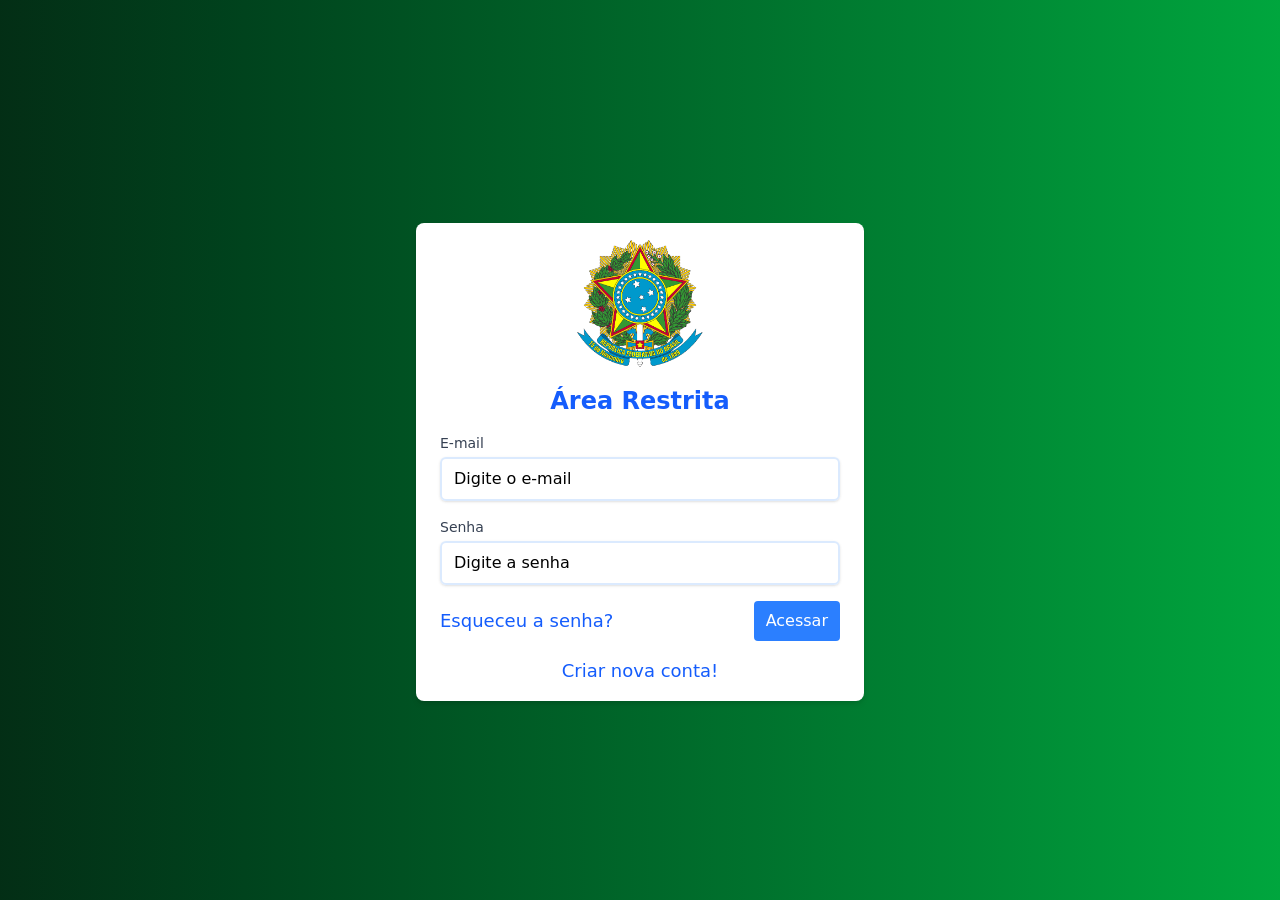
<file: src/index.html>
<!DOCTYPE html>
<html lang="pt-br">
  <head>
    <base href="/src/" />
    <meta charset="UTF-8" />
    <meta name="viewport" content="width=device-width, initial-scale=1.0" />
    <link href="output.css" rel="stylesheet" />

    <title>Tailwind</title>
  </head>
  <body class="bg-login">
    <div class="card-login">
      <div class="logo-wrapper-login">
        <a href="/">
          <img
            class="w-32 mx-auto"
            src="../public/Brasao armas nac.gif"
            alt="Imagem LOGO"
          />
        </a>
      </div>

      <h1 class="title-login">Área Restrita</h1>

      <form action="#" method="POST" class="form-group-login">
        <!-- Campo e-mail -->
        <div class="form-group-login">
          <label for="email" class="form-label-login">E-mail</label>
          <input
            type="email"
            name="email"
            id="email"
            placeholder="Digite o e-mail"
            class="form-input-login"
          />
        </div>

        <!-- Campo senha -->
        <div class="form-group-login">
          <label for="password" class="form-label-login">Senha</label>
          <input
            type="password"
            name="password"
            id="password"
            placeholder="Digite a senha"
            class="form-input-login"
          />
        </div>

        <!-- Link para recuperação de senha e botão de login -->
        <div class="btn-group-login">
          <a href="auth/recover-password.html" class="link-login"
            >Esqueceu a senha?</a
          >
          <!-- <button type="submit" class="btn-primary">Acessar</button> -->
          <a href="adm/dashboard.html" class="btn-primary-md">Acessar</a>
        </div>

        <div class="mt-4 text-center">
          <a href="auth/new-user.html" class="link-login">Criar nova conta!</a>
        </div>
      </form>
    </div>
  </body>
</html>
</file>
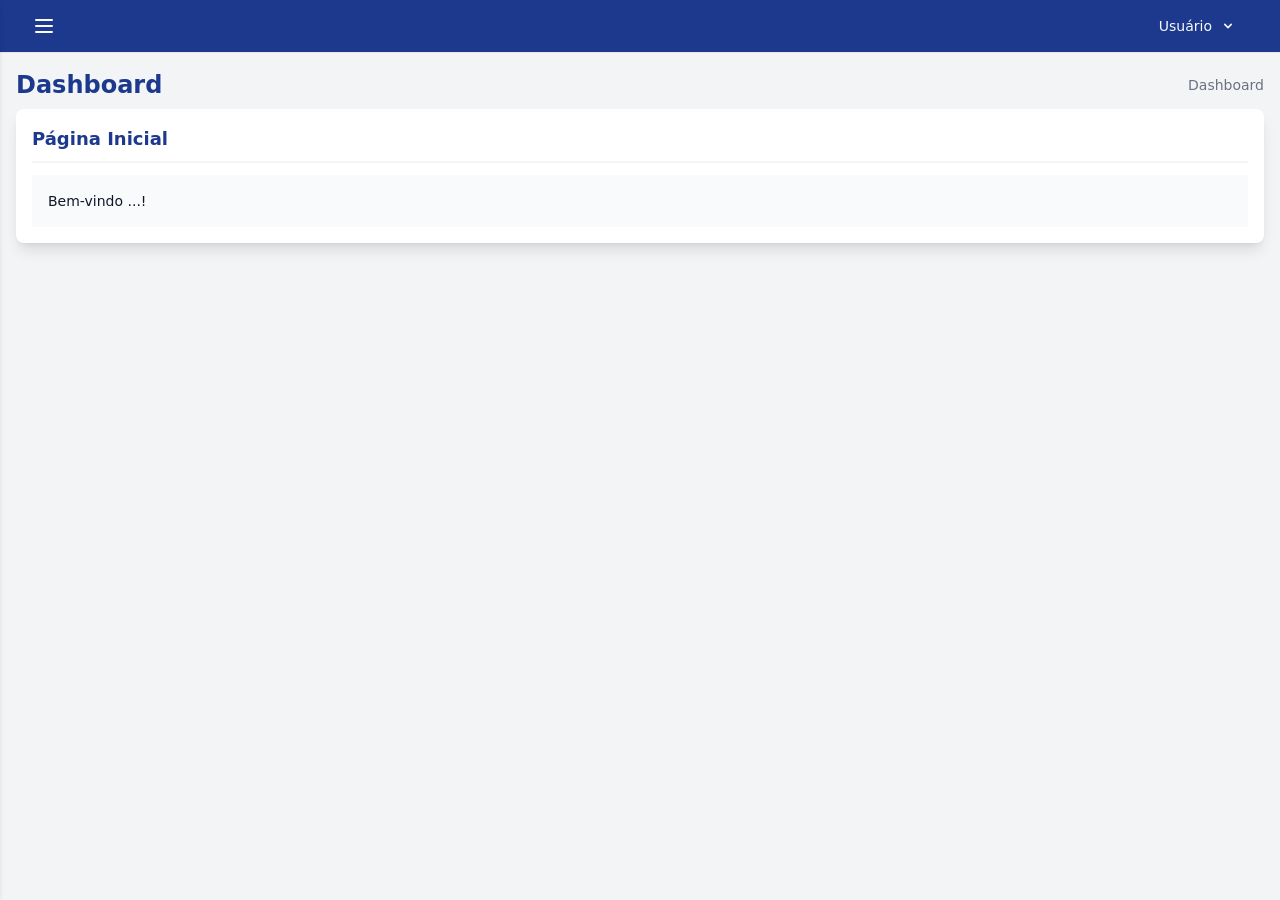
<file: src/adm/dashboard.html>
<!DOCTYPE html>
<html lang="pt-br">
  <head>
    <base href="/src/">
    <meta charset="UTF-8" />
    <meta name="viewport" content="width=device-width, initial-scale=1.0" />
    <link href="output.css" rel="stylesheet" />

    <title>Tailwind</title>
  </head>
  <body class="bg-dashboard">
    <!-- Navbar -->
    <nav class="navbar">
      <div class="navbar-container">
        <button id="toggleSidebar" class="menu-button">
          <svg
            class="h-6 w-6"
            stroke="currentColor"
            fill="none"
            viewBox="0 0 24 24"
          >
            <path
              stroke-linecap="round"
              stroke-linejoin="round"
              stroke-width="2"
              d="M4 6h16M4 12h16M4 18h16"
            />
          </svg>
        </button>
        <div class="user-container">
          <div class="relative">
            <!-- Dropdown -->
            <button id="userDropdownButton" class="dropdown-button">
              Usuário
              <svg
                class="dropdown-icon"
                xmlns="http://www.w3.org/2000/svg"
                viewBox="0 0 20 20"
                fill="currentColor"
              >
                <path
                  fill-rule="evenodd"
                  d="M5.293 7.293a1 1 0 011.414 0L10 10.586l3.293-3.293a1 1 0 011.414 1.414l-4 4a1 1 0 01-1.414 0l-4-4a1 1 0 010-1.414z"
                  clip-rule="evenodd"
                />
              </svg>
            </button>
            <!-- Conteúdo do Dropdown -->
            <div id="dropdownContent" class="dropdown-content hidden">
              <a href="#" class="dropdown-item">Perfil</a>
              <a href="#" class="dropdown-item">Sair</a>
            </div>
          </div>
        </div>
      </div>
    </nav>

    <div class="flex">
      <!-- Sidebar -->
      <aside id="sidebar" class="sidebar">
        <div class="sidebar-container">
          <button id="closeSidebar" class="sidebar-close-button">
            <svg
              class="h-6 w-6"
              stroke="currentColor"
              fill="none"
              viewBox="0 0 24 24"
            >
              <path
                stroke-linecap="round"
                stroke-linejoin="round"
                stroke-width="2"
                d="M6 18L18 6M6 6l12 12"
              />
            </svg>
          </button>
          <div class="sidebar-header">
            <span class="sidebar-title">Celke</span>
          </div>
          <nav class="sidebar-nav">
            <!-- DASHBOARD Link -->
            <a href="adm/dashboard.html" class="sidebar-link">
              <svg xmlns="http://www.w3.org/2000/svg" fill="none" viewBox="0 0 24 24" stroke-width="1.5" stroke="currentColor" class="size-5">
  <path stroke-linecap="round" stroke-linejoin="round" d="M3 13.125C3 12.504 3.504 12 4.125 12h2.25c.621 0 1.125.504 1.125 1.125v6.75C7.5 20.496 6.996 21 6.375 21h-2.25A1.125 1.125 0 0 1 3 19.875v-6.75ZM9.75 8.625c0-.621.504-1.125 1.125-1.125h2.25c.621 0 1.125.504 1.125 1.125v11.25c0 .621-.504 1.125-1.125 1.125h-2.25a1.125 1.125 0 0 1-1.125-1.125V8.625ZM16.5 4.125c0-.621.504-1.125 1.125-1.125h2.25C20.496 3 21 3.504 21 4.125v15.75c0 .621-.504 1.125-1.125 1.125h-2.25a1.125 1.125 0 0 1-1.125-1.125V4.125Z" />
</svg>

              <span>Dashboard</span>
            </a>
            <!-- USUARIOS Link -->
            <a href="adm/user/list.html" class="sidebar-link">
              <svg xmlns="http://www.w3.org/2000/svg" fill="none" viewBox="0 0 24 24" stroke-width="1.5" stroke="currentColor" class="size-6">
  <path stroke-linecap="round" stroke-linejoin="round" d="M15 19.128a9.38 9.38 0 0 0 2.625.372 9.337 9.337 0 0 0 4.121-.952 4.125 4.125 0 0 0-7.533-2.493M15 19.128v-.003c0-1.113-.285-2.16-.786-3.07M15 19.128v.106A12.318 12.318 0 0 1 8.624 21c-2.331 0-4.512-.645-6.374-1.766l-.001-.109a6.375 6.375 0 0 1 11.964-3.07M12 6.375a3.375 3.375 0 1 1-6.75 0 3.375 3.375 0 0 1 6.75 0Zm8.25 2.25a2.625 2.625 0 1 1-5.25 0 2.625 2.625 0 0 1 5.25 0Z" />
</svg>

              <span>Usuários</span>
            </a>
            <!-- SAIR Link -->
            <a href="index.html" class="sidebar-link">
              <svg xmlns="http://www.w3.org/2000/svg" fill="none" viewBox="0 0 24 24" stroke-width="1.5" stroke="currentColor" class="size-5">
  <path stroke-linecap="round" stroke-linejoin="round" d="m9.75 9.75 4.5 4.5m0-4.5-4.5 4.5M21 12a9 9 0 1 1-18 0 9 9 0 0 1 18 0Z" />
</svg>

              <span>Sair</span>
            </a>
          </nav>
        </div>
      </aside>

            <!-- Conteudo Principal -->
      <main class="main-content">
        <!-- Titulo e trilha de navegacao -->
        <div class="content-wrapper">
          <div class="content-header">
            <h2 class="content-title">Dashboard</h2>
            <nav class="breadcrumb">
              <span>Dashboard</span>
            </nav>
          </div>
        </div>

        <div class="content-box">
          <div class="content-box-header">
            <h3 class="content-box-title">Página Inicial</h3>
              <div class="content-box-btn"></div>
          </div>

          <div class="content-box-body">
            Bem-vindo ...!
          </div>
        </div>
</main>

      <!-- Fim Conteudo Principal -->


    <!-- Script para abrir/fechar o dropdown -->
    <script>
      const dropdownButton = document.getElementById("userDropdownButton");
      const dropdownContent = document.getElementById("dropdownContent");

      dropdownButton.addEventListener("click", function () {
        const isOpen = dropdownContent.classList.contains("hidden");
        if (isOpen) {
          dropdownContent.classList.remove("hidden");
        } else {
          dropdownContent.classList.add("hidden");
        }
      });

      // Fechar o dropdown se clicar fora dele
      window.addEventListener("click", function (event) {
        if (
          !dropdownButton.contains(event.target) &&
          !dropdownContent.contains(event.target)
        ) {
          dropdownContent.classList.add("hidden");
        }
      });
    </script>

    <!-- Apresentar e ocultar sidebar -->
    <script>
      document
        .getElementById("toggleSidebar")
        .addEventListener("click", function () {
          document.getElementById("sidebar").classList.toggle("sidebar-open");
        });

      document
        .getElementById("closeSidebar")
        .addEventListener("click", function () {
          document.getElementById("sidebar").classList.remove("sidebar-open");
        });
    </script>
  </body>
</html>
</file>
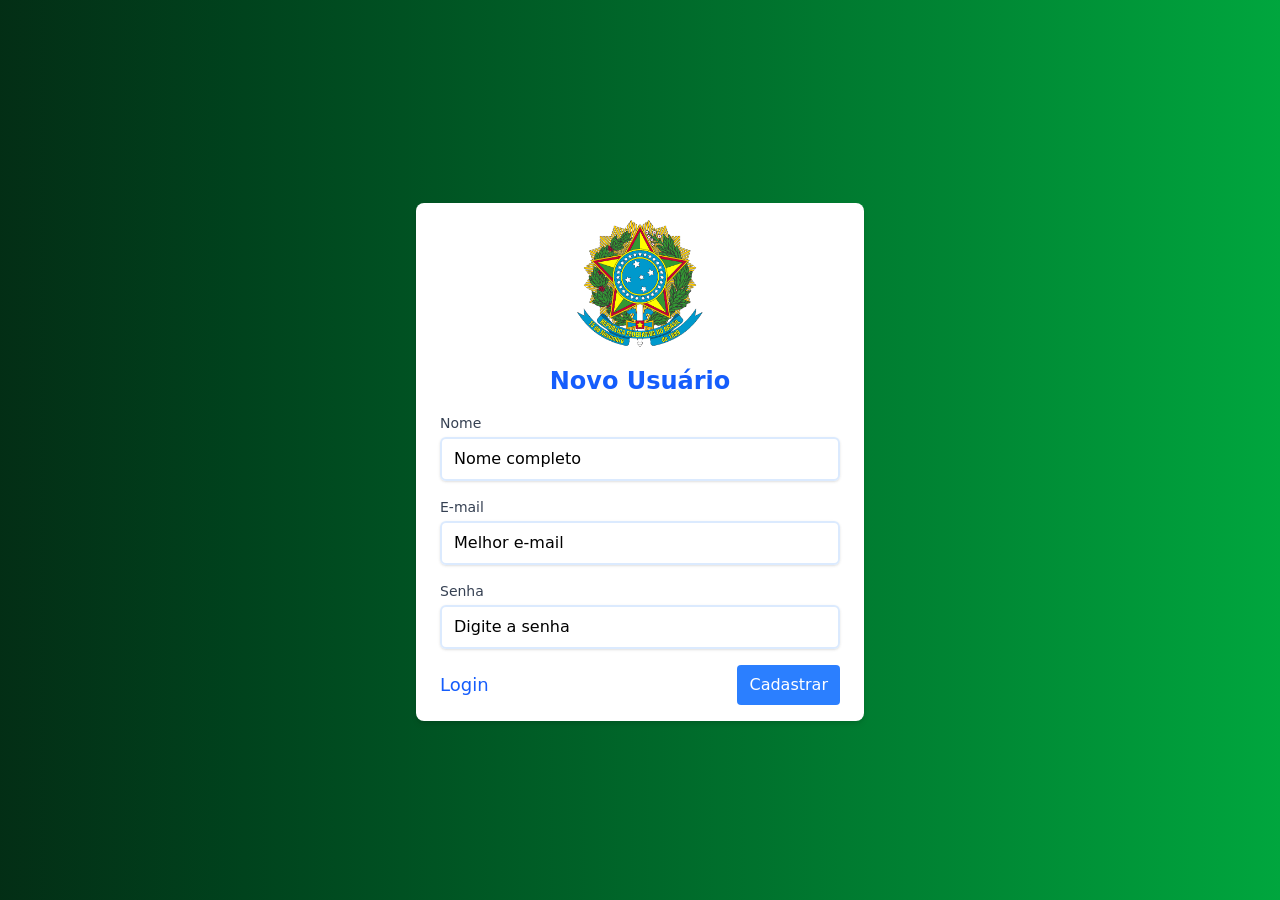
<file: src/auth/new-user.html>
<!DOCTYPE html>
<html lang="pt-br">
  <head>
    <base href="/src/" />
    <meta charset="UTF-8" />
    <meta name="viewport" content="width=device-width, initial-scale=1.0" />
    <link href="output.css" rel="stylesheet" />

    <title>Tailwind</title>
  </head>
  <body class="bg-login">
    <div class="card-login">
      <div class="logo-wrapper-login">
        <a href="/">
          <img
            class="w-32 mx-auto"
            src="../../public/Brasao armas nac.gif"
            alt="Imagem LOGO"
          />
        </a>
      </div>

      <h1 class="title-login">Novo Usuário</h1>

      <form action="#" method="POST" class="mt-4">
        <!-- Campo nome -->
        <div class="mt-4">
          <label for="name" class="form-label-login">Nome</label>
          <input
            type="text"
            name="name"
            id="name"
            placeholder="Nome completo"
            class="form-input-login"
          />
        </div>

        <!-- Campo e-mail -->
        <div class="mt-4">
          <label for="email" class="block text-sm font-medium text-gray-700"
            >E-mail</label
          >
          <input
            type="email"
            name="email"
            id="email"
            placeholder="Melhor e-mail"
            class="form-input-login"
          />
        </div>

        <!-- Campo senha -->
        <div class="mt-4">
          <label for="password" class="block text-sm font-medium text-gray-700"
            >Senha</label
          >
          <input
            type="password"
            name="password"
            id="password"
            placeholder="Digite a senha"
            class="form-input-login"
          />
        </div>

        <!-- Link para página de login e botão cadastrar novo usuário -->
        <div class="btn-group-login">
          <a href="index.html" class="link-login">Login</a>
          <button type="submit" class="btn-primary-md">Cadastrar</button>
        </div>
      </form>
    </div>
  </body>
</html>
</file>
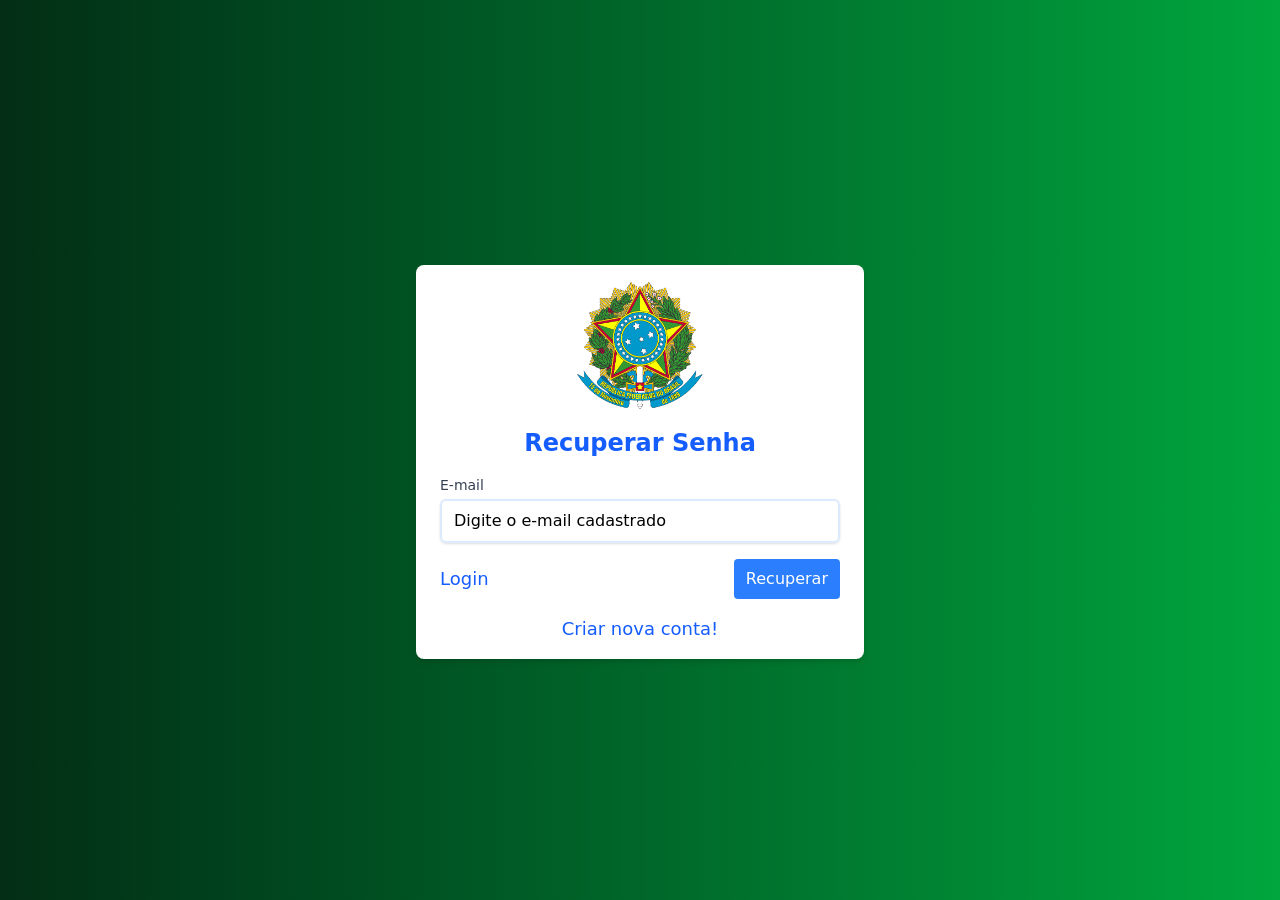
<file: src/auth/recover-password.html>
<!DOCTYPE html>
<html lang="pt-br">
  <head>
    <base href="/src/" />
    <meta charset="UTF-8" />
    <meta name="viewport" content="width=device-width, initial-scale=1.0" />
    <link href="output.css" rel="stylesheet" />

    <title>Tailwind</title>
  </head>
  <body class="bg-login">
    <div class="card-login">
      <div class="logo-wrapper-login">
        <a href="/">
          <img
            class="w-32 mx-auto"
            src="../../public/Brasao armas nac.gif"
            alt="Imagem LOGO"
          />
        </a>
      </div>

      <h1 class="title-login">Recuperar Senha</h1>

      <form action="#" method="POST" class="form-group-login">
        <!-- Campo e-mail -->
        <div class="form-group-login">
          <label for="email" class="form-label-login">E-mail</label>
          <input
            type="email"
            name="email"
            id="email"
            placeholder="Digite o e-mail cadastrado"
            class="form-input-login"
          />
        </div>

        <!-- Link para página de login e botão recuperar senha -->
        <div class="btn-group-login">
          <a href="index.html" class="link-login">Login</a>
          <button type="submit" class="btn-primary-md">Recuperar</button>
        </div>

        <div class="mt-4 text-center">
          <a href="auth/new-user.html" class="link-login">Criar nova conta!</a>
        </div>
      </form>
    </div>
  </body>
</html>
</file>
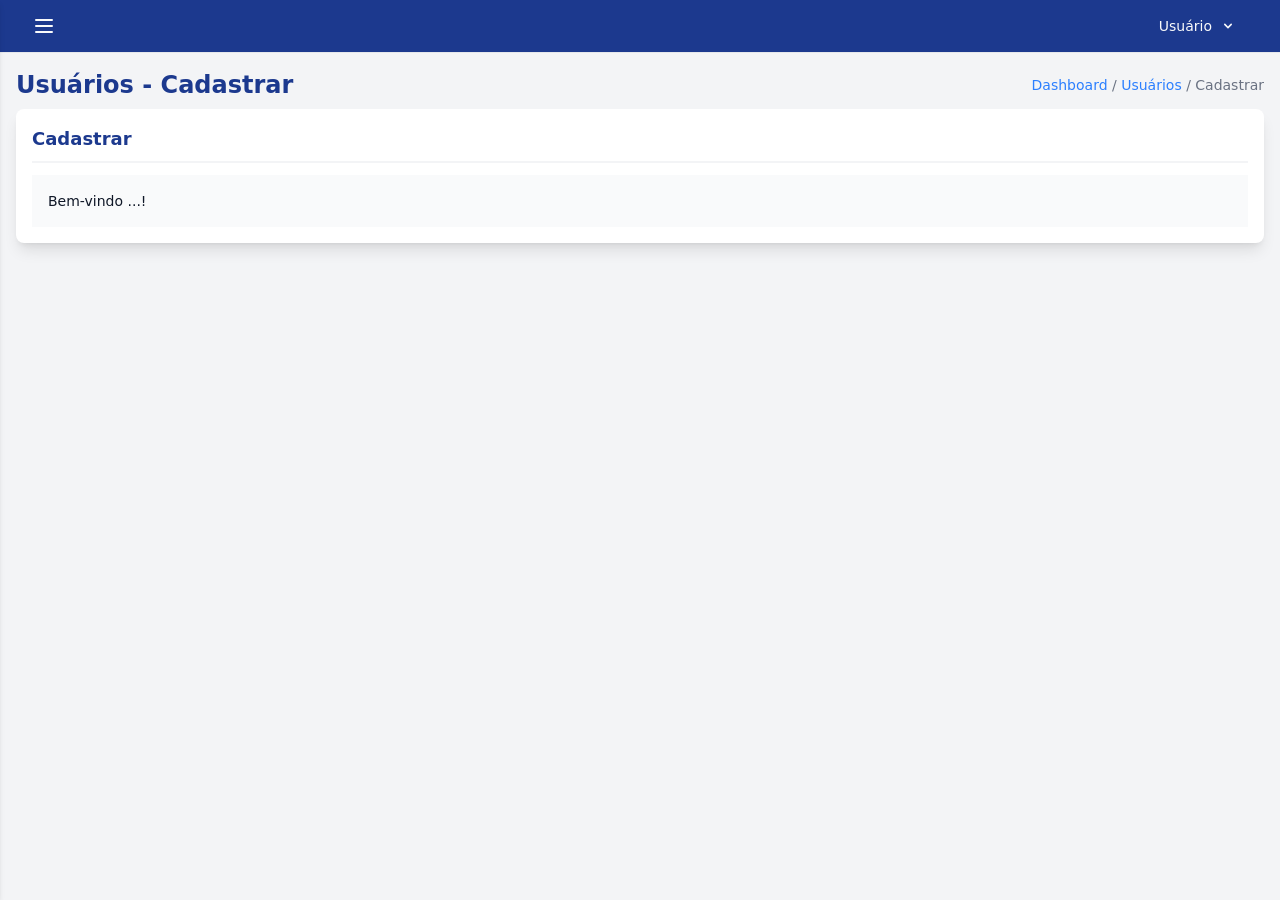
<file: src/adm/user/create.html>
<!DOCTYPE html>
<html lang="pt-br">
  <head>
    <meta charset="UTF-8" />
    <meta name="viewport" content="width=device-width, initial-scale=1.0" />
    <link href="../../output.css" rel="stylesheet" />

    <title>Tailwind</title>
  </head>
  <body class="bg-dashboard">
    <!-- Navbar -->
    <nav class="navbar">
      <div class="navbar-container">
        <button id="toggleSidebar" class="menu-button">
          <svg
            class="h-6 w-6"
            stroke="currentColor"
            fill="none"
            viewBox="0 0 24 24"
          >
            <path
              stroke-linecap="round"
              stroke-linejoin="round"
              stroke-width="2"
              d="M4 6h16M4 12h16M4 18h16"
            />
          </svg>
        </button>
        <div class="user-container">
          <div class="relative">
            <!-- Dropdown -->
            <button id="userDropdownButton" class="dropdown-button">
              Usuário
              <svg
                class="dropdown-icon"
                xmlns="http://www.w3.org/2000/svg"
                viewBox="0 0 20 20"
                fill="currentColor"
              >
                <path
                  fill-rule="evenodd"
                  d="M5.293 7.293a1 1 0 011.414 0L10 10.586l3.293-3.293a1 1 0 011.414 1.414l-4 4a1 1 0 01-1.414 0l-4-4a1 1 0 010-1.414z"
                  clip-rule="evenodd"
                />
              </svg>
            </button>
            <!-- Conteúdo do Dropdown -->
            <div id="dropdownContent" class="dropdown-content hidden">
              <a href="#" class="dropdown-item">Perfil</a>
              <a href="#" class="dropdown-item">Sair</a>
            </div>
          </div>
        </div>
      </div>
    </nav>

    <div class="flex">
      <!-- Sidebar -->
      <aside id="sidebar" class="sidebar">
        <div class="sidebar-container">
          <button id="closeSidebar" class="sidebar-close-button">
            <svg
              class="h-6 w-6"
              stroke="currentColor"
              fill="none"
              viewBox="0 0 24 24"
            >
              <path
                stroke-linecap="round"
                stroke-linejoin="round"
                stroke-width="2"
                d="M6 18L18 6M6 6l12 12"
              />
            </svg>
          </button>
          <div class="sidebar-header">
            <span class="sidebar-title">Celke</span>
          </div>
          <nav class="sidebar-nav">
            <a href="../dashboard.html" class="sidebar-link">Dashboard</a>
            <a href="./list.html" class="sidebar-link">Usuários</a>
            <a href="../../index.html" class="sidebar-link">Sair</a>
          </nav>
        </div>
      </aside>

            <!-- Conteudo Principal -->
      <main class="main-content">
        <!-- Titulo e trilha de navegacao -->
        <div class="content-wrapper">
          <div class="content-header">
            <h2 class="content-title">Usuários - Cadastrar</h2>
            <nav class="breadcrumb">
              <a href="../dashboard.html" class="breadcrumb-link">Dashboard</a>
              <span>/</span>
              <a href="./list.html" class="breadcrumb-link">Usuários</a>
               <span>/</span>
              <span>Cadastrar</span>
            </nav>
          </div>
        </div>

        <div class="content-box">
          <div class="content-box-header">
            <h3 class="content-box-title">Cadastrar</h3>
              <div class="content-box-btn"></div>
          </div>

          <div class="content-box-body">
            Bem-vindo ...!
          </div>
        </div>
</main>

      <!-- Fim Conteudo Principal -->


    <!-- Script para abrir/fechar o dropdown -->
    <script>
      const dropdownButton = document.getElementById("userDropdownButton");
      const dropdownContent = document.getElementById("dropdownContent");

      dropdownButton.addEventListener("click", function () {
        const isOpen = dropdownContent.classList.contains("hidden");
        if (isOpen) {
          dropdownContent.classList.remove("hidden");
        } else {
          dropdownContent.classList.add("hidden");
        }
      });

      // Fechar o dropdown se clicar fora dele
      window.addEventListener("click", function (event) {
        if (
          !dropdownButton.contains(event.target) &&
          !dropdownContent.contains(event.target)
        ) {
          dropdownContent.classList.add("hidden");
        }
      });
    </script>

    <!-- Apresentar e ocultar sidebar -->
    <script>
      document
        .getElementById("toggleSidebar")
        .addEventListener("click", function () {
          document.getElementById("sidebar").classList.toggle("sidebar-open");
        });

      document
        .getElementById("closeSidebar")
        .addEventListener("click", function () {
          document.getElementById("sidebar").classList.remove("sidebar-open");
        });
    </script>
  </body>
</html>
</file>
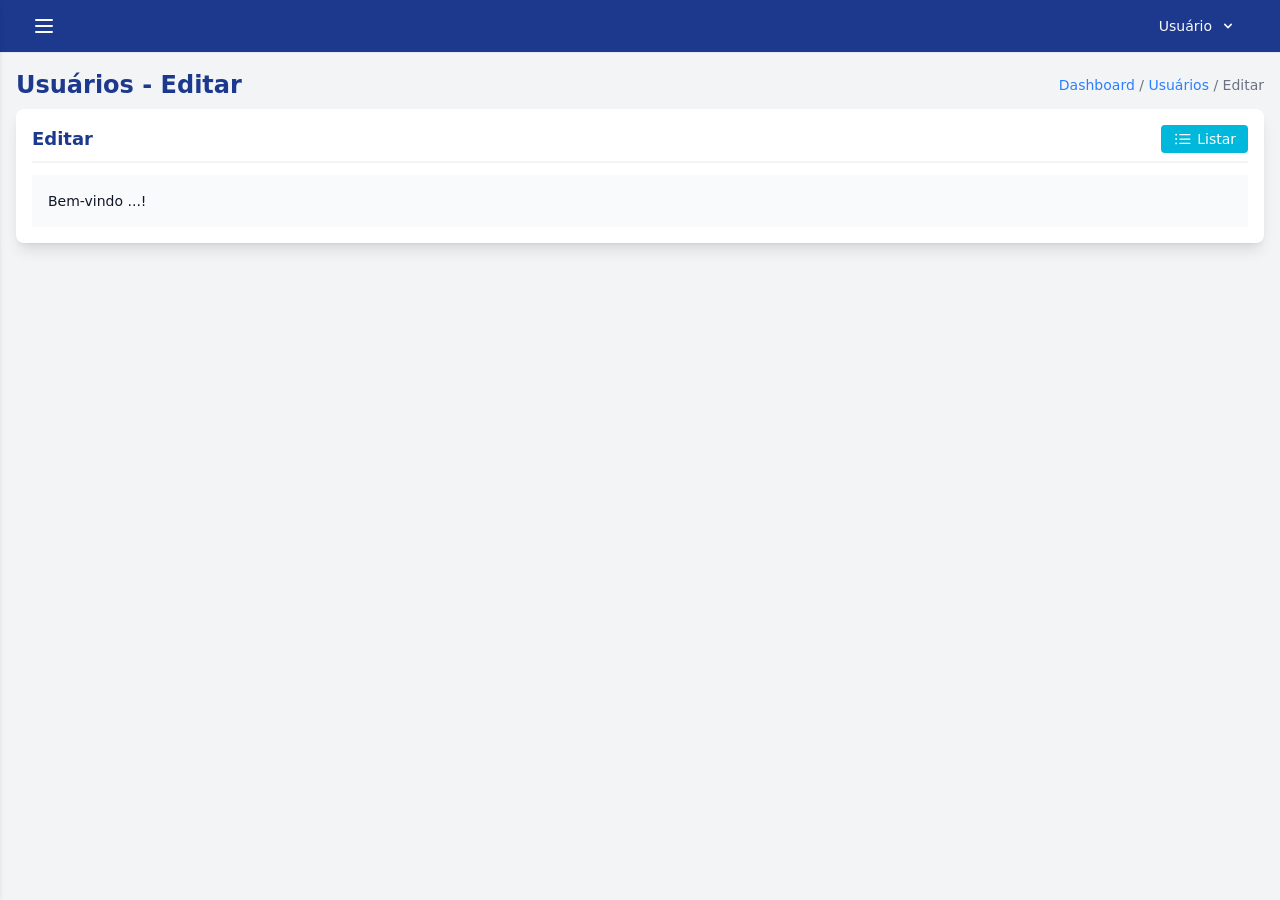
<file: src/adm/user/edit.html>
<!DOCTYPE html>
<html lang="pt-br">
  <head>
    <base href="/src/">
    <meta charset="UTF-8" />
    <meta name="viewport" content="width=device-width, initial-scale=1.0" />
    <link href="output.css" rel="stylesheet" />

    <title>Tailwind</title>
  </head>
  <body class="bg-dashboard">
    <!-- Navbar -->
    <nav class="navbar">
      <div class="navbar-container">
        <button id="toggleSidebar" class="menu-button">
          <svg
            class="h-6 w-6"
            stroke="currentColor"
            fill="none"
            viewBox="0 0 24 24"
          >
            <path
              stroke-linecap="round"
              stroke-linejoin="round"
              stroke-width="2"
              d="M4 6h16M4 12h16M4 18h16"
            />
          </svg>
        </button>
        <div class="user-container">
          <div class="relative">
            <!-- Dropdown -->
            <button id="userDropdownButton" class="dropdown-button">
              Usuário
              <svg
                class="dropdown-icon"
                xmlns="http://www.w3.org/2000/svg"
                viewBox="0 0 20 20"
                fill="currentColor"
              >
                <path
                  fill-rule="evenodd"
                  d="M5.293 7.293a1 1 0 011.414 0L10 10.586l3.293-3.293a1 1 0 011.414 1.414l-4 4a1 1 0 01-1.414 0l-4-4a1 1 0 010-1.414z"
                  clip-rule="evenodd"
                />
              </svg>
            </button>
            <!-- Conteúdo do Dropdown -->
            <div id="dropdownContent" class="dropdown-content hidden">
              <a href="#" class="dropdown-item">Perfil</a>
              <a href="#" class="dropdown-item">Sair</a>
            </div>
          </div>
        </div>
      </div>
    </nav>

    <div class="flex">
      <!-- Sidebar -->
      <aside id="sidebar" class="sidebar">
        <div class="sidebar-container">
          <button id="closeSidebar" class="sidebar-close-button">
            <svg
              class="h-6 w-6"
              stroke="currentColor"
              fill="none"
              viewBox="0 0 24 24"
            >
              <path
                stroke-linecap="round"
                stroke-linejoin="round"
                stroke-width="2"
                d="M6 18L18 6M6 6l12 12"
              />
            </svg>
          </button>
          <div class="sidebar-header">
            <span class="sidebar-title">Celke</span>
          </div>
          <nav class="sidebar-nav">
            <a href="adm/dashboard.html" class="sidebar-link">Dashboard</a>
            <a href="adm/user/list.html" class="sidebar-link">Usuários</a>
            <a href="index.html" class="sidebar-link">Sair</a>
          </nav>
        </div>
      </aside>

            <!-- Conteudo Principal -->
      <main class="main-content">
        <!-- Titulo e trilha de navegacao -->
        <div class="content-wrapper">
          <div class="content-header">
            <h2 class="content-title">Usuários - Editar</h2>
            <nav class="breadcrumb">
              <a href="adm/dashboard.html" class="breadcrumb-link">Dashboard</a>
              <span>/</span>
              <a href="adm/user/list.html" class="breadcrumb-link">Usuários</a>
               <span>/</span>
              <span>Editar</span>
            </nav>
          </div>
        </div>

        <div class="content-box">
          <div class="content-box-header">
            <h3 class="content-box-title">Editar</h3>
              <div class="content-box-btn">
                 <a href="adm/user/list.html" class="btn-info flex items-center space-x-1">
                  <svg xmlns="http://www.w3.org/2000/svg" fill="none" viewBox="0 0 24 24" stroke-width="1.5" stroke="currentColor" class="size-5">
  <path stroke-linecap="round" stroke-linejoin="round" d="M8.25 6.75h12M8.25 12h12m-12 5.25h12M3.75 6.75h.007v.008H3.75V6.75Zm.375 0a.375.375 0 1 1-.75 0 .375.375 0 0 1 .75 0ZM3.75 12h.007v.008H3.75V12Zm.375 0a.375.375 0 1 1-.75 0 .375.375 0 0 1 .75 0Zm-.375 5.25h.007v.008H3.75v-.008Zm.375 0a.375.375 0 1 1-.75 0 .375.375 0 0 1 .75 0Z" />
</svg>

                  <span>Listar</span>
                </a>
              </div>
          </div>

          <div class="content-box-body">
            Bem-vindo ...!
          </div>
        </div>
</main>

      <!-- Fim Conteudo Principal -->


    <!-- Script para abrir/fechar o dropdown -->
    <script>
      const dropdownButton = document.getElementById("userDropdownButton");
      const dropdownContent = document.getElementById("dropdownContent");

      dropdownButton.addEventListener("click", function () {
        const isOpen = dropdownContent.classList.contains("hidden");
        if (isOpen) {
          dropdownContent.classList.remove("hidden");
        } else {
          dropdownContent.classList.add("hidden");
        }
      });

      // Fechar o dropdown se clicar fora dele
      window.addEventListener("click", function (event) {
        if (
          !dropdownButton.contains(event.target) &&
          !dropdownContent.contains(event.target)
        ) {
          dropdownContent.classList.add("hidden");
        }
      });
    </script>

    <!-- Apresentar e ocultar sidebar -->
    <script>
      document
        .getElementById("toggleSidebar")
        .addEventListener("click", function () {
          document.getElementById("sidebar").classList.toggle("sidebar-open");
        });

      document
        .getElementById("closeSidebar")
        .addEventListener("click", function () {
          document.getElementById("sidebar").classList.remove("sidebar-open");
        });
    </script>
  </body>
</html>
</file>
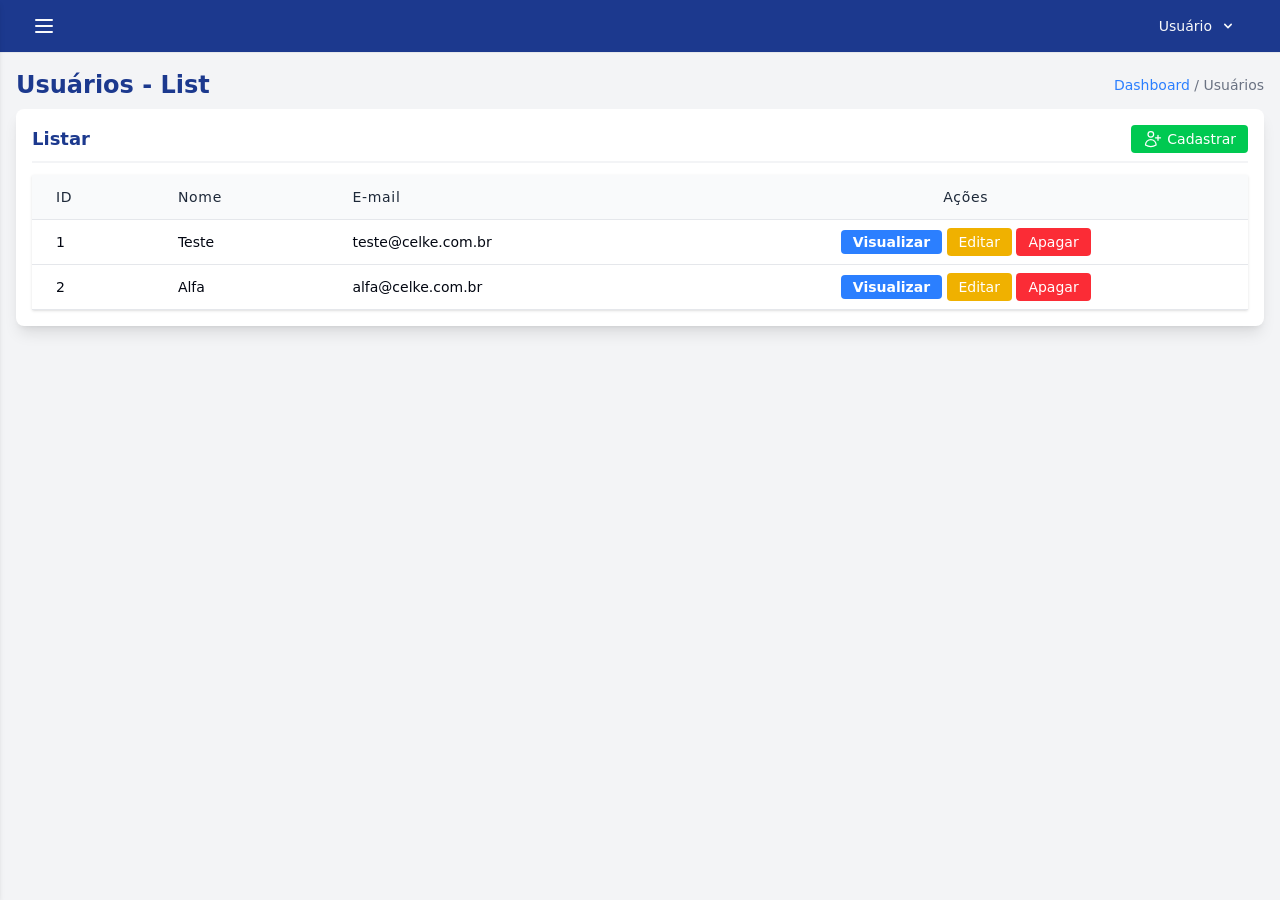
<file: src/adm/user/list.html>
<!DOCTYPE html>
<html lang="pt-br">
  <head>
    <base href="/src/">
    <meta charset="UTF-8" />
    <meta name="viewport" content="width=device-width, initial-scale=1.0" />
    <link href="output.css" rel="stylesheet" />

    <title>Tailwind</title>
  </head>
  <body class="bg-dashboard">
    <!-- Navbar -->
    <nav class="navbar">
      <div class="navbar-container">
        <button id="toggleSidebar" class="menu-button">
          <svg
            class="h-6 w-6"
            stroke="currentColor"
            fill="none"
            viewBox="0 0 24 24"
          >
            <path
              stroke-linecap="round"
              stroke-linejoin="round"
              stroke-width="2"
              d="M4 6h16M4 12h16M4 18h16"
            />
          </svg>
        </button>
        <div class="user-container">
          <div class="relative">
            <!-- Dropdown -->
            <button id="userDropdownButton" class="dropdown-button">
              Usuário
              <svg
                class="dropdown-icon"
                xmlns="http://www.w3.org/2000/svg"
                viewBox="0 0 20 20"
                fill="currentColor"
              >
                <path
                  fill-rule="evenodd"
                  d="M5.293 7.293a1 1 0 011.414 0L10 10.586l3.293-3.293a1 1 0 011.414 1.414l-4 4a1 1 0 01-1.414 0l-4-4a1 1 0 010-1.414z"
                  clip-rule="evenodd"
                />
              </svg>
            </button>
            <!-- Conteúdo do Dropdown -->
            <div id="dropdownContent" class="dropdown-content hidden">
              <a href="#" class="dropdown-item">Perfil</a>
              <a href="#" class="dropdown-item">Sair</a>
            </div>
          </div>
        </div>
      </div>
    </nav>

    <div class="flex">
      <!-- Sidebar -->
      <aside id="sidebar" class="sidebar">
        <div class="sidebar-container">
          <button id="closeSidebar" class="sidebar-close-button">
            <svg
              class="h-6 w-6"
              stroke="currentColor"
              fill="none"
              viewBox="0 0 24 24"
            >
              <path
                stroke-linecap="round"
                stroke-linejoin="round"
                stroke-width="2"
                d="M6 18L18 6M6 6l12 12"
              />
            </svg>
          </button>
          <div class="sidebar-header">
            <span class="sidebar-title">Celke</span>
          </div>
          <nav class="sidebar-nav">
            <a href="adm/dashboard.html" class="sidebar-link">Dashboard</a>
            <a href="adm/user/list.html" class="sidebar-link">Usuários</a>
            <a href="index.html" class="sidebar-link">Sair</a>
          </nav>
        </div>
      </aside>

            <!-- Conteudo Principal -->
      <main class="main-content">
        <!-- Titulo e trilha de navegacao -->
        <div class="content-wrapper">
          <div class="content-header">
            <h2 class="content-title">Usuários - List</h2>
            <nav class="breadcrumb">
              <a href="adm/dashboard.html" class="breadcrumb-link">Dashboard</a>
              <span>/</span>
              <span>Usuários</span>
            </nav>
          </div>
        </div>

        <div class="content-box">
          <div class="content-box-header">
            <h3 class="content-box-title">Listar</h3>
              <div class="content-box-btn">
                <a href="adm/user/create.html" class="btn-success flex items-center space-x-1">
                  <svg xmlns="http://www.w3.org/2000/svg" fill="none" viewBox="0 0 24 24" stroke-width="1.5" stroke="currentColor" class="size-5">
  <path stroke-linecap="round" stroke-linejoin="round" d="M18 7.5v3m0 0v3m0-3h3m-3 0h-3m-2.25-4.125a3.375 3.375 0 1 1-6.75 0 3.375 3.375 0 0 1 6.75 0ZM3 19.235v-.11a6.375 6.375 0 0 1 12.75 0v.109A12.318 12.318 0 0 1 9.374 21c-2.331 0-4.512-.645-6.374-1.766Z" />
</svg>

                  <span>Cadastrar</span>
                </a>
              </div>
          </div>

          <div class="table-container">
            <table class="table">
              <thead >
                <tr class="table-row-header"r>
                  <th class="table-header">ID</th>
                  <th class="table-header">Nome</th>
                  <th class="table-header hidden lg:table-cell">E-mail</th>
                  <th class="table-header center">Ações</th>
                </tr>
              </thead>
              <tbody>
                <tr class="table-row-body">
                  <td class="table-body">1</td>
                  <td class="table-body">Teste</td>
                  <td class="table-body hidden lg:table-cell">teste@celke.com.br</td>
                  <td class="table-body table-actions">
                    <a href="adm/user/view.html" class="btn-primary">Visualizar</a>
                    <a href="adm/user/edit.html" class="btn-warning hidden md:inline-block">Editar</a>
                    <a href="#" class="btn-danger hidden md:inline-block">Apagar</a>
                  </td>
                </tr>
                <tr class="table-row-body">
                  <td class="table-body">2</td>
                  <td class="table-body">Alfa</td>
                  <td class="table-body hidden lg:table-cell">alfa@celke.com.br</td>
                  <td class="table-body table-actions">
                    <a href="adm/user/view.html" class="btn-primary">Visualizar</a>
                    <a href="adm/user/edit.html" class="btn-warning hidden md:inline-block">Editar</a>
                    <a href="#" class="btn-danger hidden md:inline-block">Apagar</a>
                  </td>
                </tr>
              </tbody>
            </table>
          </div>
        </div>
</main>

      <!-- Fim Conteudo Principal -->


    <!-- Script para abrir/fechar o dropdown -->
    <script>
      const dropdownButton = document.getElementById("userDropdownButton");
      const dropdownContent = document.getElementById("dropdownContent");

      dropdownButton.addEventListener("click", function () {
        const isOpen = dropdownContent.classList.contains("hidden");
        if (isOpen) {
          dropdownContent.classList.remove("hidden");
        } else {
          dropdownContent.classList.add("hidden");
        }
      });

      // Fechar o dropdown se clicar fora dele
      window.addEventListener("click", function (event) {
        if (
          !dropdownButton.contains(event.target) &&
          !dropdownContent.contains(event.target)
        ) {
          dropdownContent.classList.add("hidden");
        }
      });
    </script>

    <!-- Apresentar e ocultar sidebar -->
    <script>
      document
        .getElementById("toggleSidebar")
        .addEventListener("click", function () {
          document.getElementById("sidebar").classList.toggle("sidebar-open");
        });

      document
        .getElementById("closeSidebar")
        .addEventListener("click", function () {
          document.getElementById("sidebar").classList.remove("sidebar-open");
        });
    </script>
  </body>
</html>
</file>
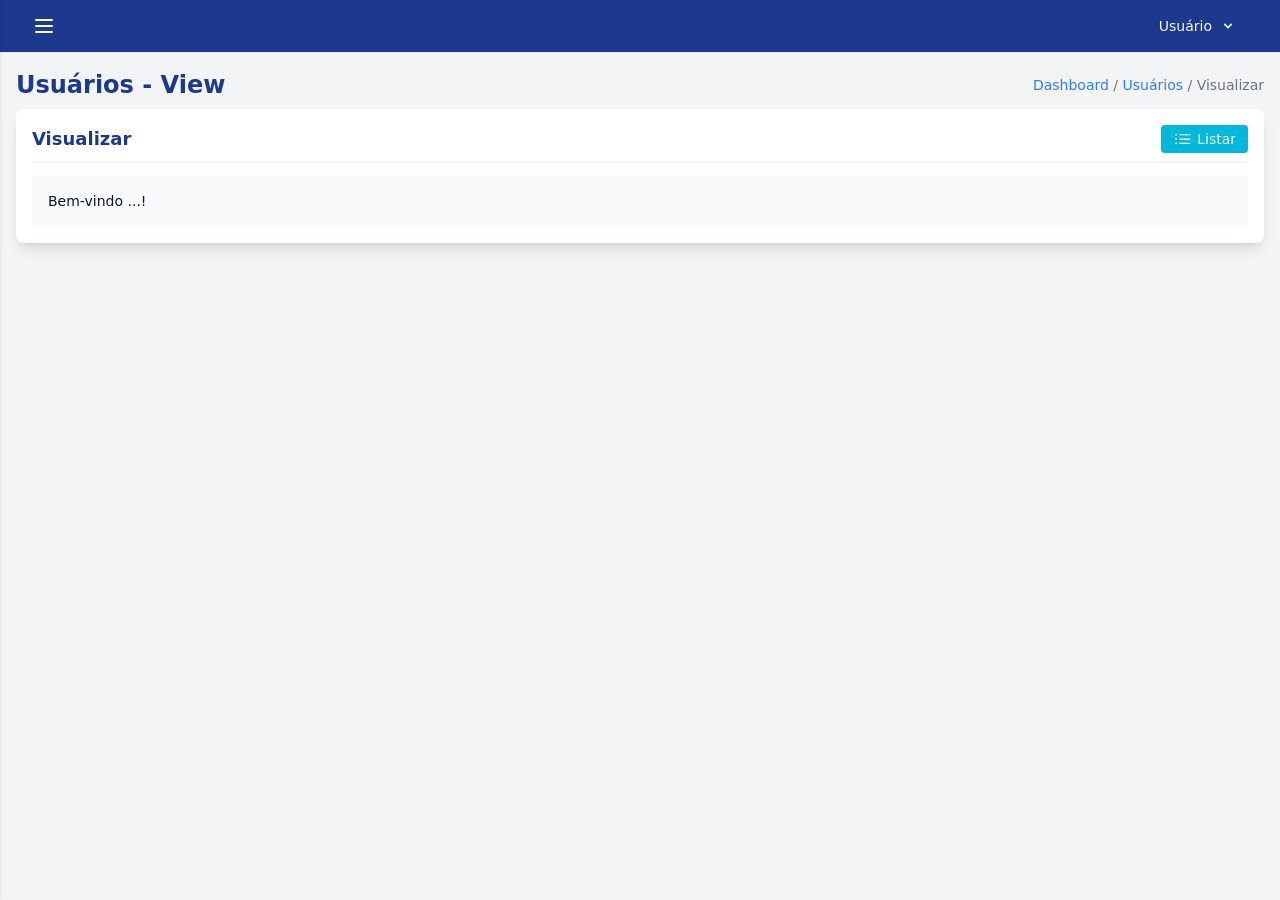
<file: src/adm/user/view.html>
<!DOCTYPE html>
<html lang="pt-br">
  <head>
    <base href="/src/">
    <meta charset="UTF-8" />
    <meta name="viewport" content="width=device-width, initial-scale=1.0" />
    <link href="output.css" rel="stylesheet" />

    <title>Tailwind</title>
  </head>
  <body class="bg-dashboard">
    <!-- Navbar -->
    <nav class="navbar">
      <div class="navbar-container">
        <button id="toggleSidebar" class="menu-button">
          <svg
            class="h-6 w-6"
            stroke="currentColor"
            fill="none"
            viewBox="0 0 24 24"
          >
            <path
              stroke-linecap="round"
              stroke-linejoin="round"
              stroke-width="2"
              d="M4 6h16M4 12h16M4 18h16"
            />
          </svg>
        </button>
        <div class="user-container">
          <div class="relative">
            <!-- Dropdown -->
            <button id="userDropdownButton" class="dropdown-button">
              Usuário
              <svg
                class="dropdown-icon"
                xmlns="http://www.w3.org/2000/svg"
                viewBox="0 0 20 20"
                fill="currentColor"
              >
                <path
                  fill-rule="evenodd"
                  d="M5.293 7.293a1 1 0 011.414 0L10 10.586l3.293-3.293a1 1 0 011.414 1.414l-4 4a1 1 0 01-1.414 0l-4-4a1 1 0 010-1.414z"
                  clip-rule="evenodd"
                />
              </svg>
            </button>
            <!-- Conteúdo do Dropdown -->
            <div id="dropdownContent" class="dropdown-content hidden">
              <a href="#" class="dropdown-item">Perfil</a>
              <a href="index.html" class="dropdown-item">Sair</a>
            </div>
          </div>
        </div>
      </div>
    </nav>

    <div class="flex">
      <!-- Sidebar -->
      <aside id="sidebar" class="sidebar">
        <div class="sidebar-container">
          <button id="closeSidebar" class="sidebar-close-button">
            <svg
              class="h-6 w-6"
              stroke="currentColor"
              fill="none"
              viewBox="0 0 24 24"
            >
              <path
                stroke-linecap="round"
                stroke-linejoin="round"
                stroke-width="2"
                d="M6 18L18 6M6 6l12 12"
              />
            </svg>
          </button>
          <div class="sidebar-header">
            <span class="sidebar-title">Celke</span>
          </div>
          <nav class="sidebar-nav">
            <a href="adm/dashboard.html" class="sidebar-link">
              <svg xmlns="http://www.w3.org/2000/svg" fill="none" viewBox="0 0 24 24" stroke-width="1.5" stroke="currentColor" class="size-6">
  <path stroke-linecap="round" stroke-linejoin="round" d="M3 13.125C3 12.504 3.504 12 4.125 12h2.25c.621 0 1.125.504 1.125 1.125v6.75C7.5 20.496 6.996 21 6.375 21h-2.25A1.125 1.125 0 0 1 3 19.875v-6.75ZM9.75 8.625c0-.621.504-1.125 1.125-1.125h2.25c.621 0 1.125.504 1.125 1.125v11.25c0 .621-.504 1.125-1.125 1.125h-2.25a1.125 1.125 0 0 1-1.125-1.125V8.625ZM16.5 4.125c0-.621.504-1.125 1.125-1.125h2.25C20.496 3 21 3.504 21 4.125v15.75c0 .621-.504 1.125-1.125 1.125h-2.25a1.125 1.125 0 0 1-1.125-1.125V4.125Z" />
</svg>

              <span>Dashboard</span>
            </a>
            <a href="adm/user/list.html" class="sidebar-link">Usuários</a>
            <a href="index.html" class="sidebar-link">Sair</a>
          </nav>
        </div>
      </aside>

            <!-- Conteudo Principal -->
      <main class="main-content">
        <!-- Titulo e trilha de navegacao -->
        <div class="content-wrapper">
          <div class="content-header">
            <h2 class="content-title">Usuários - View</h2>
            <nav class="breadcrumb">
              <a href="adm/dashboard.html" class="breadcrumb-link">Dashboard</a>
              <span>/</span>
              <a href="adm/user/list.html" class="breadcrumb-link">Usuários</a>
               <span>/</span>
              <span>Visualizar</span>
            </nav>
          </div>
        </div>

        <div class="content-box">
          <div class="content-box-header">
            <h3 class="content-box-title">Visualizar</h3>
              <div class="content-box-btn">
                <div class="content-box-btn">
                 <a href="adm/user/list.html" class="btn-info flex items-center space-x-1">
                  <svg xmlns="http://www.w3.org/2000/svg" fill="none" viewBox="0 0 24 24" stroke-width="1.5" stroke="currentColor" class="size-5">
  <path stroke-linecap="round" stroke-linejoin="round" d="M8.25 6.75h12M8.25 12h12m-12 5.25h12M3.75 6.75h.007v.008H3.75V6.75Zm.375 0a.375.375 0 1 1-.75 0 .375.375 0 0 1 .75 0ZM3.75 12h.007v.008H3.75V12Zm.375 0a.375.375 0 1 1-.75 0 .375.375 0 0 1 .75 0Zm-.375 5.25h.007v.008H3.75v-.008Zm.375 0a.375.375 0 1 1-.75 0 .375.375 0 0 1 .75 0Z" />
</svg>

                  <span>Listar</span>
                </a>
              </div>
              </div>
          </div>

          <div class="content-box-body">
            Bem-vindo ...!
          </div>
        </div>
</main>

      <!-- Fim Conteudo Principal -->


    <!-- Script para abrir/fechar o dropdown -->
    <script>
      const dropdownButton = document.getElementById("userDropdownButton");
      const dropdownContent = document.getElementById("dropdownContent");

      dropdownButton.addEventListener("click", function () {
        const isOpen = dropdownContent.classList.contains("hidden");
        if (isOpen) {
          dropdownContent.classList.remove("hidden");
        } else {
          dropdownContent.classList.add("hidden");
        }
      });

      // Fechar o dropdown se clicar fora dele
      window.addEventListener("click", function (event) {
        if (
          !dropdownButton.contains(event.target) &&
          !dropdownContent.contains(event.target)
        ) {
          dropdownContent.classList.add("hidden");
        }
      });
    </script>

    <!-- Apresentar e ocultar sidebar -->
    <script>
      document
        .getElementById("toggleSidebar")
        .addEventListener("click", function () {
          document.getElementById("sidebar").classList.toggle("sidebar-open");
        });

      document
        .getElementById("closeSidebar")
        .addEventListener("click", function () {
          document.getElementById("sidebar").classList.remove("sidebar-open");
        });
    </script>
  </body>
</html>
</file>
<file: src/output.css>
/*! tailwindcss v4.1.17 | MIT License | https://tailwindcss.com */
@layer properties;
@layer theme, base, components, utilities;
@layer theme {
  :root, :host {
    --font-sans: ui-sans-serif, system-ui, sans-serif, "Apple Color Emoji",
      "Segoe UI Emoji", "Segoe UI Symbol", "Noto Color Emoji";
    --font-mono: ui-monospace, SFMono-Regular, Menlo, Monaco, Consolas, "Liberation Mono",
      "Courier New", monospace;
    --color-red-500: oklch(63.7% 0.237 25.331);
    --color-red-600: oklch(57.7% 0.245 27.325);
    --color-yellow-500: oklch(79.5% 0.184 86.047);
    --color-yellow-600: oklch(68.1% 0.162 75.834);
    --color-green-500: oklch(72.3% 0.219 149.579);
    --color-green-600: oklch(62.7% 0.194 149.214);
    --color-green-950: oklch(26.6% 0.065 152.934);
    --color-cyan-500: oklch(71.5% 0.143 215.221);
    --color-cyan-600: oklch(60.9% 0.126 221.723);
    --color-blue-100: oklch(93.2% 0.032 255.585);
    --color-blue-300: oklch(80.9% 0.105 251.813);
    --color-blue-400: oklch(70.7% 0.165 254.624);
    --color-blue-500: oklch(62.3% 0.214 259.815);
    --color-blue-600: oklch(54.6% 0.245 262.881);
    --color-blue-700: oklch(48.8% 0.243 264.376);
    --color-blue-900: oklch(37.9% 0.146 265.522);
    --color-blue-950: oklch(28.2% 0.091 267.935);
    --color-gray-50: oklch(98.5% 0.002 247.839);
    --color-gray-100: oklch(96.7% 0.003 264.542);
    --color-gray-200: oklch(92.8% 0.006 264.531);
    --color-gray-400: oklch(70.7% 0.022 261.325);
    --color-gray-500: oklch(55.1% 0.027 264.364);
    --color-gray-700: oklch(37.3% 0.034 259.733);
    --color-gray-800: oklch(27.8% 0.033 256.848);
    --color-gray-900: oklch(21% 0.034 264.665);
    --color-gray-950: oklch(13% 0.028 261.692);
    --color-white: #fff;
    --spacing: 0.25rem;
    --container-md: 28rem;
    --container-7xl: 80rem;
    --text-sm: 0.875rem;
    --text-sm--line-height: calc(1.25 / 0.875);
    --text-base: 1rem;
    --text-base--line-height: calc(1.5 / 1);
    --text-lg: 1.125rem;
    --text-lg--line-height: calc(1.75 / 1.125);
    --text-2xl: 1.5rem;
    --text-2xl--line-height: calc(2 / 1.5);
    --font-weight-medium: 500;
    --font-weight-semibold: 600;
    --font-weight-bold: 700;
    --tracking-wider: 0.05em;
    --radius-md: 0.375rem;
    --radius-lg: 0.5rem;
    --ease-in-out: cubic-bezier(0.4, 0, 0.2, 1);
    --default-transition-duration: 150ms;
    --default-transition-timing-function: cubic-bezier(0.4, 0, 0.2, 1);
    --default-font-family: var(--font-sans);
    --default-mono-font-family: var(--font-mono);
  }
}
@layer base {
  *, ::after, ::before, ::backdrop, ::file-selector-button {
    box-sizing: border-box;
    margin: 0;
    padding: 0;
    border: 0 solid;
  }
  html, :host {
    line-height: 1.5;
    -webkit-text-size-adjust: 100%;
    tab-size: 4;
    font-family: var(--default-font-family, ui-sans-serif, system-ui, sans-serif, "Apple Color Emoji", "Segoe UI Emoji", "Segoe UI Symbol", "Noto Color Emoji");
    font-feature-settings: var(--default-font-feature-settings, normal);
    font-variation-settings: var(--default-font-variation-settings, normal);
    -webkit-tap-highlight-color: transparent;
  }
  hr {
    height: 0;
    color: inherit;
    border-top-width: 1px;
  }
  abbr:where([title]) {
    -webkit-text-decoration: underline dotted;
    text-decoration: underline dotted;
  }
  h1, h2, h3, h4, h5, h6 {
    font-size: inherit;
    font-weight: inherit;
  }
  a {
    color: inherit;
    -webkit-text-decoration: inherit;
    text-decoration: inherit;
  }
  b, strong {
    font-weight: bolder;
  }
  code, kbd, samp, pre {
    font-family: var(--default-mono-font-family, ui-monospace, SFMono-Regular, Menlo, Monaco, Consolas, "Liberation Mono", "Courier New", monospace);
    font-feature-settings: var(--default-mono-font-feature-settings, normal);
    font-variation-settings: var(--default-mono-font-variation-settings, normal);
    font-size: 1em;
  }
  small {
    font-size: 80%;
  }
  sub, sup {
    font-size: 75%;
    line-height: 0;
    position: relative;
    vertical-align: baseline;
  }
  sub {
    bottom: -0.25em;
  }
  sup {
    top: -0.5em;
  }
  table {
    text-indent: 0;
    border-color: inherit;
    border-collapse: collapse;
  }
  :-moz-focusring {
    outline: auto;
  }
  progress {
    vertical-align: baseline;
  }
  summary {
    display: list-item;
  }
  ol, ul, menu {
    list-style: none;
  }
  img, svg, video, canvas, audio, iframe, embed, object {
    display: block;
    vertical-align: middle;
  }
  img, video {
    max-width: 100%;
    height: auto;
  }
  button, input, select, optgroup, textarea, ::file-selector-button {
    font: inherit;
    font-feature-settings: inherit;
    font-variation-settings: inherit;
    letter-spacing: inherit;
    color: inherit;
    border-radius: 0;
    background-color: transparent;
    opacity: 1;
  }
  :where(select:is([multiple], [size])) optgroup {
    font-weight: bolder;
  }
  :where(select:is([multiple], [size])) optgroup option {
    padding-inline-start: 20px;
  }
  ::file-selector-button {
    margin-inline-end: 4px;
  }
  ::placeholder {
    opacity: 1;
  }
  @supports (not (-webkit-appearance: -apple-pay-button))  or (contain-intrinsic-size: 1px) {
    ::placeholder {
      color: currentcolor;
      @supports (color: color-mix(in lab, red, red)) {
        color: color-mix(in oklab, currentcolor 50%, transparent);
      }
    }
  }
  textarea {
    resize: vertical;
  }
  ::-webkit-search-decoration {
    -webkit-appearance: none;
  }
  ::-webkit-date-and-time-value {
    min-height: 1lh;
    text-align: inherit;
  }
  ::-webkit-datetime-edit {
    display: inline-flex;
  }
  ::-webkit-datetime-edit-fields-wrapper {
    padding: 0;
  }
  ::-webkit-datetime-edit, ::-webkit-datetime-edit-year-field, ::-webkit-datetime-edit-month-field, ::-webkit-datetime-edit-day-field, ::-webkit-datetime-edit-hour-field, ::-webkit-datetime-edit-minute-field, ::-webkit-datetime-edit-second-field, ::-webkit-datetime-edit-millisecond-field, ::-webkit-datetime-edit-meridiem-field {
    padding-block: 0;
  }
  ::-webkit-calendar-picker-indicator {
    line-height: 1;
  }
  :-moz-ui-invalid {
    box-shadow: none;
  }
  button, input:where([type="button"], [type="reset"], [type="submit"]), ::file-selector-button {
    appearance: button;
  }
  ::-webkit-inner-spin-button, ::-webkit-outer-spin-button {
    height: auto;
  }
  [hidden]:where(:not([hidden="until-found"])) {
    display: none !important;
  }
}
@layer utilities {
  .relative {
    position: relative;
  }
  .mx-auto {
    margin-inline: auto;
  }
  .mt-4 {
    margin-top: calc(var(--spacing) * 4);
  }
  .block {
    display: block;
  }
  .flex {
    display: flex;
  }
  .hidden {
    display: none;
  }
  .table {
    display: table;
  }
  .size-5 {
    width: calc(var(--spacing) * 5);
    height: calc(var(--spacing) * 5);
  }
  .size-6 {
    width: calc(var(--spacing) * 6);
    height: calc(var(--spacing) * 6);
  }
  .h-6 {
    height: calc(var(--spacing) * 6);
  }
  .w-6 {
    width: calc(var(--spacing) * 6);
  }
  .w-32 {
    width: calc(var(--spacing) * 32);
  }
  .items-center {
    align-items: center;
  }
  .space-x-1 {
    :where(& > :not(:last-child)) {
      --tw-space-x-reverse: 0;
      margin-inline-start: calc(calc(var(--spacing) * 1) * var(--tw-space-x-reverse));
      margin-inline-end: calc(calc(var(--spacing) * 1) * calc(1 - var(--tw-space-x-reverse)));
    }
  }
  .text-center {
    text-align: center;
  }
  .text-sm {
    font-size: var(--text-sm);
    line-height: var(--tw-leading, var(--text-sm--line-height));
  }
  .font-medium {
    --tw-font-weight: var(--font-weight-medium);
    font-weight: var(--font-weight-medium);
  }
  .text-gray-700 {
    color: var(--color-gray-700);
  }
  .md\:inline-block {
    @media (width >= 48rem) {
      display: inline-block;
    }
  }
  .lg\:table-cell {
    @media (width >= 64rem) {
      display: table-cell;
    }
  }
}
@layer components {
  .bg-login {
    display: flex;
    min-height: 100vh;
    flex-direction: column;
    align-items: center;
    justify-content: center;
    --tw-gradient-position: to right;
    @supports (background-image: linear-gradient(in lab, red, red)) {
      --tw-gradient-position: to right in oklab;
    }
    background-image: linear-gradient(var(--tw-gradient-stops));
    --tw-gradient-from: var(--color-green-950);
    --tw-gradient-to: var(--color-green-600);
    --tw-gradient-stops: var(--tw-gradient-via-stops, var(--tw-gradient-position), var(--tw-gradient-from) var(--tw-gradient-from-position), var(--tw-gradient-to) var(--tw-gradient-to-position));
  }
  .card-login {
    margin-top: calc(var(--spacing) * 6);
    width: 100%;
    overflow: hidden;
    background-color: var(--color-white);
    padding-inline: calc(var(--spacing) * 6);
    padding-block: calc(var(--spacing) * 4);
    --tw-shadow: 0 4px 6px -1px var(--tw-shadow-color, rgb(0 0 0 / 0.1)), 0 2px 4px -2px var(--tw-shadow-color, rgb(0 0 0 / 0.1));
    box-shadow: var(--tw-inset-shadow), var(--tw-inset-ring-shadow), var(--tw-ring-offset-shadow), var(--tw-ring-shadow), var(--tw-shadow);
    @media (width >= 40rem) {
      max-width: var(--container-md);
    }
    @media (width >= 40rem) {
      border-radius: var(--radius-lg);
    }
  }
  .logo-wrapper-login {
    margin-bottom: calc(var(--spacing) * 4);
    display: flex;
    justify-content: center;
  }
  .logo-login {
    height: calc(var(--spacing) * 20);
    width: calc(var(--spacing) * 20);
  }
  .title-login {
    text-align: center;
    font-size: var(--text-2xl);
    line-height: var(--tw-leading, var(--text-2xl--line-height));
    --tw-font-weight: var(--font-weight-bold);
    font-weight: var(--font-weight-bold);
    color: var(--color-blue-600);
  }
  .form-group-login {
    margin-top: calc(var(--spacing) * 4);
  }
  .form-label-login {
    display: block;
    font-size: var(--text-sm);
    line-height: var(--tw-leading, var(--text-sm--line-height));
    --tw-font-weight: var(--font-weight-medium);
    font-weight: var(--font-weight-medium);
    color: var(--color-gray-700);
  }
  .form-input-login {
    margin-top: calc(var(--spacing) * 1);
    display: block;
    width: 100%;
    border-radius: var(--radius-md);
    border-style: var(--tw-border-style);
    border-width: 2px;
    border-color: var(--color-blue-100);
    padding-inline: calc(var(--spacing) * 3);
    padding-block: calc(var(--spacing) * 2);
    --tw-shadow: 0 1px 3px 0 var(--tw-shadow-color, rgb(0 0 0 / 0.1)), 0 1px 2px -1px var(--tw-shadow-color, rgb(0 0 0 / 0.1));
    box-shadow: var(--tw-inset-shadow), var(--tw-inset-ring-shadow), var(--tw-ring-offset-shadow), var(--tw-ring-shadow), var(--tw-shadow);
    &:focus {
      border-color: var(--color-blue-400);
    }
    &:focus {
      --tw-ring-shadow: var(--tw-ring-inset,) 0 0 0 calc(1px + var(--tw-ring-offset-width)) var(--tw-ring-color, currentcolor);
      box-shadow: var(--tw-inset-shadow), var(--tw-inset-ring-shadow), var(--tw-ring-offset-shadow), var(--tw-ring-shadow), var(--tw-shadow);
    }
    &:focus {
      --tw-ring-color: var(--color-blue-300);
    }
    &:focus {
      --tw-outline-style: none;
      outline-style: none;
    }
  }
  .btn-group-login {
    margin-top: calc(var(--spacing) * 4);
    display: flex;
    align-items: center;
    justify-content: space-between;
  }
  .link-login {
    font-size: var(--text-lg);
    line-height: var(--tw-leading, var(--text-lg--line-height));
    color: var(--color-blue-600);
    transition-property: color, background-color, border-color, outline-color, text-decoration-color, fill, stroke, --tw-gradient-from, --tw-gradient-via, --tw-gradient-to, opacity, box-shadow, transform, translate, scale, rotate, filter, -webkit-backdrop-filter, backdrop-filter, display, content-visibility, overlay, pointer-events;
    transition-timing-function: var(--tw-ease, var(--default-transition-timing-function));
    transition-duration: var(--tw-duration, var(--default-transition-duration));
    &:hover {
      @media (hover: hover) {
        --tw-font-weight: var(--font-weight-bold);
        font-weight: var(--font-weight-bold);
      }
    }
    &:hover {
      @media (hover: hover) {
        color: var(--color-blue-900);
      }
    }
    &:hover {
      @media (hover: hover) {
        text-decoration-line: none;
      }
    }
  }
  .btn-primary {
    cursor: pointer;
    border-radius: 0.25rem;
    background-color: var(--color-blue-500);
    padding-inline: calc(var(--spacing) * 4);
    padding-block: calc(var(--spacing) * 2);
    --tw-font-weight: var(--font-weight-bold);
    font-weight: var(--font-weight-bold);
    color: var(--color-white);
    &:hover {
      @media (hover: hover) {
        background-color: var(--color-blue-700);
      }
    }
    &:focus {
      --tw-outline-style: none;
      outline-style: none;
    }
  }
  .bg-dashboard {
    background-color: var(--color-gray-100);
  }
  .navbar {
    border-bottom-style: var(--tw-border-style);
    border-bottom-width: 1px;
    border-color: var(--color-gray-200);
    background-color: var(--color-blue-900);
    padding-inline: calc(var(--spacing) * 4);
    padding-block: calc(var(--spacing) * 2);
    @media (width >= 40rem) {
      padding-inline: calc(var(--spacing) * 6);
    }
    @media (width >= 64rem) {
      padding-inline: calc(var(--spacing) * 8);
    }
  }
  .menu-button {
    color: var(--color-gray-50);
  }
  .navbar-container {
    display: flex;
    align-items: center;
    justify-content: flex-end;
  }
  .user-container {
    margin-left: auto;
    display: flex;
    align-items: center;
    :where(& > :not(:last-child)) {
      --tw-space-x-reverse: 0;
      margin-inline-start: calc(calc(var(--spacing) * 4) * var(--tw-space-x-reverse));
      margin-inline-end: calc(calc(var(--spacing) * 4) * calc(1 - var(--tw-space-x-reverse)));
    }
  }
  .dropdown-button {
    display: flex;
    cursor: pointer;
    align-items: center;
    background-color: var(--color-blue-900);
    padding-inline: calc(var(--spacing) * 3);
    padding-block: calc(var(--spacing) * 2);
    font-size: var(--text-sm);
    line-height: var(--tw-leading, var(--text-sm--line-height));
    color: var(--color-gray-50);
  }
  .dropdown-content {
    position: absolute;
    right: calc(var(--spacing) * 0);
    z-index: 50;
    margin-top: calc(var(--spacing) * 2);
    width: calc(var(--spacing) * 48);
    border-radius: var(--radius-md);
    background-color: var(--color-white);
    --tw-shadow: 0 10px 15px -3px var(--tw-shadow-color, rgb(0 0 0 / 0.1)), 0 4px 6px -4px var(--tw-shadow-color, rgb(0 0 0 / 0.1));
    box-shadow: var(--tw-inset-shadow), var(--tw-inset-ring-shadow), var(--tw-ring-offset-shadow), var(--tw-ring-shadow), var(--tw-shadow);
  }
  .dropdown-item {
    display: block;
    width: 100%;
    padding-inline: calc(var(--spacing) * 4);
    padding-block: calc(var(--spacing) * 2);
    font-size: var(--text-sm);
    line-height: var(--tw-leading, var(--text-sm--line-height));
    color: var(--color-gray-700);
    &:hover {
      @media (hover: hover) {
        background-color: var(--color-gray-200);
      }
    }
    &:focus {
      background-color: var(--color-gray-400);
    }
    &:focus {
      --tw-outline-style: none;
      outline-style: none;
    }
  }
  .dropdown-icon {
    margin-left: calc(var(--spacing) * 2);
    height: calc(var(--spacing) * 4);
    width: calc(var(--spacing) * 4);
  }
  .sidebar {
    position: fixed;
    inset-block: calc(var(--spacing) * 0);
    left: calc(var(--spacing) * 0);
    width: calc(var(--spacing) * 64);
    --tw-translate-x: -100%;
    translate: var(--tw-translate-x) var(--tw-translate-y);
    transform: var(--tw-rotate-x,) var(--tw-rotate-y,) var(--tw-rotate-z,) var(--tw-skew-x,) var(--tw-skew-y,);
    background-color: var(--color-white);
    --tw-shadow: 0 4px 6px -1px var(--tw-shadow-color, rgb(0 0 0 / 0.1)), 0 2px 4px -2px var(--tw-shadow-color, rgb(0 0 0 / 0.1));
    box-shadow: var(--tw-inset-shadow), var(--tw-inset-ring-shadow), var(--tw-ring-offset-shadow), var(--tw-ring-shadow), var(--tw-shadow);
    transition-property: transform, translate, scale, rotate;
    transition-timing-function: var(--tw-ease, var(--default-transition-timing-function));
    transition-duration: var(--tw-duration, var(--default-transition-duration));
    --tw-duration: 300ms;
    transition-duration: 300ms;
    --tw-ease: var(--ease-in-out);
    transition-timing-function: var(--ease-in-out);
  }
  .sidebar-open {
    --tw-translate-x: calc(var(--spacing) * 0);
    translate: var(--tw-translate-x) var(--tw-translate-y);
  }
  .sidebar-container {
    position: relative;
    height: 100%;
    background-color: var(--color-blue-950);
  }
  .sidebar-close-button {
    position: absolute;
    top: calc(var(--spacing) * 4);
    right: calc(var(--spacing) * 4);
    cursor: pointer;
    color: var(--color-gray-50);
  }
  .sidebar-header {
    display: flex;
    align-items: center;
    :where(& > :not(:last-child)) {
      --tw-space-x-reverse: 0;
      margin-inline-start: calc(calc(var(--spacing) * 2) * var(--tw-space-x-reverse));
      margin-inline-end: calc(calc(var(--spacing) * 2) * calc(1 - var(--tw-space-x-reverse)));
    }
    border-bottom-style: var(--tw-border-style);
    border-bottom-width: 2px;
    border-color: var(--color-blue-900);
    padding-block: calc(var(--spacing) * 3);
    padding-left: calc(var(--spacing) * 4);
  }
  .sidebar-title {
    font-size: var(--text-lg);
    line-height: var(--tw-leading, var(--text-lg--line-height));
    --tw-font-weight: var(--font-weight-bold);
    font-weight: var(--font-weight-bold);
    color: var(--color-blue-400);
  }
  .sidebar-nav {
    margin-top: calc(var(--spacing) * 4);
  }
  .sidebar-link {
    display: flex;
    align-items: center;
    :where(& > :not(:last-child)) {
      --tw-space-x-reverse: 0;
      margin-inline-start: calc(calc(var(--spacing) * 4) * var(--tw-space-x-reverse));
      margin-inline-end: calc(calc(var(--spacing) * 4) * calc(1 - var(--tw-space-x-reverse)));
    }
    padding-inline: calc(var(--spacing) * 4);
    padding-block: calc(var(--spacing) * 2);
    font-size: var(--text-sm);
    line-height: var(--tw-leading, var(--text-sm--line-height));
    color: var(--color-gray-50);
    &:hover {
      @media (hover: hover) {
        background-color: var(--color-blue-900);
      }
    }
  }
  .main-content {
    margin-left: calc(var(--spacing) * 0);
    flex: 1;
    padding: calc(var(--spacing) * 4);
  }
  .content-wrapper {
    margin-inline: auto;
    margin-bottom: calc(var(--spacing) * 2);
    max-width: var(--container-7xl);
    padding-inline: calc(var(--spacing) * 1);
    @media (width >= 40rem) {
      padding-inline: calc(var(--spacing) * 0);
    }
    @media (width >= 64rem) {
      padding-inline: calc(var(--spacing) * 0);
    }
  }
  .content-header {
    display: flex;
    align-items: center;
    justify-content: space-between;
  }
  .content-title {
    font-size: var(--text-2xl);
    line-height: var(--tw-leading, var(--text-2xl--line-height));
    --tw-font-weight: var(--font-weight-semibold);
    font-weight: var(--font-weight-semibold);
    color: var(--color-blue-900);
  }
  .breadcrumb {
    font-size: var(--text-sm);
    line-height: var(--tw-leading, var(--text-sm--line-height));
    color: var(--color-gray-500);
  }
  .breadcrumb-link {
    color: var(--color-blue-500);
    &:hover {
      @media (hover: hover) {
        color: var(--color-blue-700);
      }
    }
  }
  .content-box {
    background-color: var(--color-white);
    padding: calc(var(--spacing) * 4);
    color: var(--color-gray-900);
    --tw-shadow: 0 10px 15px -3px var(--tw-shadow-color, rgb(0 0 0 / 0.1)), 0 4px 6px -4px var(--tw-shadow-color, rgb(0 0 0 / 0.1));
    box-shadow: var(--tw-inset-shadow), var(--tw-inset-ring-shadow), var(--tw-ring-offset-shadow), var(--tw-ring-shadow), var(--tw-shadow);
    @media (width >= 40rem) {
      border-radius: var(--radius-lg);
    }
  }
  .content-box-header {
    margin-bottom: calc(var(--spacing) * 3);
    display: flex;
    align-items: center;
    justify-content: space-between;
    border-bottom-style: var(--tw-border-style);
    border-bottom-width: 2px;
    border-color: var(--color-gray-100);
    padding-bottom: calc(var(--spacing) * 2);
  }
  .content-box-title {
    font-size: var(--text-lg);
    line-height: var(--tw-leading, var(--text-lg--line-height));
    --tw-font-weight: var(--font-weight-semibold);
    font-weight: var(--font-weight-semibold);
    color: var(--color-blue-900);
  }
  .content-box-btn {
    display: flex;
    :where(& > :not(:last-child)) {
      --tw-space-x-reverse: 0;
      margin-inline-start: calc(calc(var(--spacing) * 1) * var(--tw-space-x-reverse));
      margin-inline-end: calc(calc(var(--spacing) * 1) * calc(1 - var(--tw-space-x-reverse)));
    }
  }
  .content-box-body {
    background-color: var(--color-gray-50);
    padding: calc(var(--spacing) * 4);
    font-size: var(--text-sm);
    line-height: var(--tw-leading, var(--text-sm--line-height));
  }
  .table-container {
    overflow: hidden;
    background-color: var(--color-white);
    --tw-shadow: 0 1px 3px 0 var(--tw-shadow-color, rgb(0 0 0 / 0.1)), 0 1px 2px -1px var(--tw-shadow-color, rgb(0 0 0 / 0.1));
    box-shadow: var(--tw-inset-shadow), var(--tw-inset-ring-shadow), var(--tw-ring-offset-shadow), var(--tw-ring-shadow), var(--tw-shadow);
  }
  .table {
    min-width: 100%;
    border-collapse: separate;
    --tw-border-spacing-x: calc(var(--spacing) * 0);
    --tw-border-spacing-y: calc(var(--spacing) * 0);
    border-spacing: var(--tw-border-spacing-x) var(--tw-border-spacing-y);
    :where(& > :not(:last-child)) {
      --tw-divide-y-reverse: 0;
      border-bottom-style: var(--tw-border-style);
      border-top-style: var(--tw-border-style);
      border-top-width: calc(1px * var(--tw-divide-y-reverse));
      border-bottom-width: calc(1px * calc(1 - var(--tw-divide-y-reverse)));
    }
    :where(& > :not(:last-child)) {
      border-color: var(--color-gray-200);
    }
  }
  .table-row-header {
    background-color: var(--color-gray-50);
  }
  .table-header {
    border-bottom-style: var(--tw-border-style);
    border-bottom-width: 1px;
    border-color: var(--color-gray-200);
    padding-inline: calc(var(--spacing) * 6);
    padding-block: calc(var(--spacing) * 3);
    text-align: left;
    font-size: var(--text-sm);
    line-height: var(--tw-leading, var(--text-sm--line-height));
    --tw-font-weight: var(--font-weight-medium);
    font-weight: var(--font-weight-medium);
    --tw-tracking: var(--tracking-wider);
    letter-spacing: var(--tracking-wider);
    color: var(--color-gray-800);
  }
  .table-header.center {
    text-align: center;
  }
  .table-body {
    border-bottom-style: var(--tw-border-style);
    border-bottom-width: 1px;
    border-color: var(--color-gray-200);
    padding-inline: calc(var(--spacing) * 6);
    padding-block: calc(var(--spacing) * 2);
    font-size: var(--text-sm);
    line-height: var(--tw-leading, var(--text-sm--line-height));
    color: var(--color-gray-950);
  }
  .table-row-body {
    &:hover {
      @media (hover: hover) {
        background-color: var(--color-gray-50);
      }
    }
  }
  .table-actions {
    :where(& > :not(:last-child)) {
      --tw-space-x-reverse: 0;
      margin-inline-start: calc(calc(var(--spacing) * 0) * var(--tw-space-x-reverse));
      margin-inline-end: calc(calc(var(--spacing) * 0) * calc(1 - var(--tw-space-x-reverse)));
    }
    text-align: center;
  }
  .btn-primary {
    cursor: pointer;
    border-radius: 0.25rem;
    background-color: var(--color-blue-500);
    padding-inline: calc(var(--spacing) * 3);
    padding-block: calc(var(--spacing) * 1);
    font-size: var(--text-sm);
    line-height: var(--tw-leading, var(--text-sm--line-height));
    color: var(--color-white);
    transition-property: color, background-color, border-color, outline-color, text-decoration-color, fill, stroke, --tw-gradient-from, --tw-gradient-via, --tw-gradient-to;
    transition-timing-function: var(--tw-ease, var(--default-transition-timing-function));
    transition-duration: var(--tw-duration, var(--default-transition-duration));
    &:hover {
      @media (hover: hover) {
        background-color: var(--color-blue-600);
      }
    }
  }
  .btn-primary-md {
    cursor: pointer;
    border-radius: 0.25rem;
    background-color: var(--color-blue-500);
    padding-inline: calc(var(--spacing) * 3);
    padding-block: calc(var(--spacing) * 2);
    font-size: var(--text-base);
    line-height: var(--tw-leading, var(--text-base--line-height));
    color: var(--color-white);
    transition-property: color, background-color, border-color, outline-color, text-decoration-color, fill, stroke, --tw-gradient-from, --tw-gradient-via, --tw-gradient-to;
    transition-timing-function: var(--tw-ease, var(--default-transition-timing-function));
    transition-duration: var(--tw-duration, var(--default-transition-duration));
    &:hover {
      @media (hover: hover) {
        background-color: var(--color-blue-600);
      }
    }
  }
  .btn-info {
    cursor: pointer;
    border-radius: 0.25rem;
    background-color: var(--color-cyan-500);
    padding-inline: calc(var(--spacing) * 3);
    padding-block: calc(var(--spacing) * 1);
    font-size: var(--text-sm);
    line-height: var(--tw-leading, var(--text-sm--line-height));
    color: var(--color-white);
    transition-property: color, background-color, border-color, outline-color, text-decoration-color, fill, stroke, --tw-gradient-from, --tw-gradient-via, --tw-gradient-to;
    transition-timing-function: var(--tw-ease, var(--default-transition-timing-function));
    transition-duration: var(--tw-duration, var(--default-transition-duration));
    &:hover {
      @media (hover: hover) {
        background-color: var(--color-cyan-600);
      }
    }
  }
  .btn-success {
    cursor: pointer;
    border-radius: 0.25rem;
    background-color: var(--color-green-500);
    padding-inline: calc(var(--spacing) * 3);
    padding-block: calc(var(--spacing) * 1);
    font-size: var(--text-sm);
    line-height: var(--tw-leading, var(--text-sm--line-height));
    color: var(--color-white);
    transition-property: color, background-color, border-color, outline-color, text-decoration-color, fill, stroke, --tw-gradient-from, --tw-gradient-via, --tw-gradient-to;
    transition-timing-function: var(--tw-ease, var(--default-transition-timing-function));
    transition-duration: var(--tw-duration, var(--default-transition-duration));
    &:hover {
      @media (hover: hover) {
        background-color: var(--color-green-600);
      }
    }
  }
  .btn-warning {
    cursor: pointer;
    border-radius: 0.25rem;
    background-color: var(--color-yellow-500);
    padding-inline: calc(var(--spacing) * 3);
    padding-block: calc(var(--spacing) * 1);
    font-size: var(--text-sm);
    line-height: var(--tw-leading, var(--text-sm--line-height));
    color: var(--color-white);
    transition-property: color, background-color, border-color, outline-color, text-decoration-color, fill, stroke, --tw-gradient-from, --tw-gradient-via, --tw-gradient-to;
    transition-timing-function: var(--tw-ease, var(--default-transition-timing-function));
    transition-duration: var(--tw-duration, var(--default-transition-duration));
    &:hover {
      @media (hover: hover) {
        background-color: var(--color-yellow-600);
      }
    }
  }
  .btn-danger {
    cursor: pointer;
    border-radius: 0.25rem;
    background-color: var(--color-red-500);
    padding-inline: calc(var(--spacing) * 3);
    padding-block: calc(var(--spacing) * 1);
    font-size: var(--text-sm);
    line-height: var(--tw-leading, var(--text-sm--line-height));
    color: var(--color-white);
    transition-property: color, background-color, border-color, outline-color, text-decoration-color, fill, stroke, --tw-gradient-from, --tw-gradient-via, --tw-gradient-to;
    transition-timing-function: var(--tw-ease, var(--default-transition-timing-function));
    transition-duration: var(--tw-duration, var(--default-transition-duration));
    &:hover {
      @media (hover: hover) {
        background-color: var(--color-red-600);
      }
    }
  }
}
@property --tw-space-x-reverse {
  syntax: "*";
  inherits: false;
  initial-value: 0;
}
@property --tw-font-weight {
  syntax: "*";
  inherits: false;
}
@property --tw-gradient-position {
  syntax: "*";
  inherits: false;
}
@property --tw-gradient-from {
  syntax: "<color>";
  inherits: false;
  initial-value: #0000;
}
@property --tw-gradient-via {
  syntax: "<color>";
  inherits: false;
  initial-value: #0000;
}
@property --tw-gradient-to {
  syntax: "<color>";
  inherits: false;
  initial-value: #0000;
}
@property --tw-gradient-stops {
  syntax: "*";
  inherits: false;
}
@property --tw-gradient-via-stops {
  syntax: "*";
  inherits: false;
}
@property --tw-gradient-from-position {
  syntax: "<length-percentage>";
  inherits: false;
  initial-value: 0%;
}
@property --tw-gradient-via-position {
  syntax: "<length-percentage>";
  inherits: false;
  initial-value: 50%;
}
@property --tw-gradient-to-position {
  syntax: "<length-percentage>";
  inherits: false;
  initial-value: 100%;
}
@property --tw-shadow {
  syntax: "*";
  inherits: false;
  initial-value: 0 0 #0000;
}
@property --tw-shadow-color {
  syntax: "*";
  inherits: false;
}
@property --tw-shadow-alpha {
  syntax: "<percentage>";
  inherits: false;
  initial-value: 100%;
}
@property --tw-inset-shadow {
  syntax: "*";
  inherits: false;
  initial-value: 0 0 #0000;
}
@property --tw-inset-shadow-color {
  syntax: "*";
  inherits: false;
}
@property --tw-inset-shadow-alpha {
  syntax: "<percentage>";
  inherits: false;
  initial-value: 100%;
}
@property --tw-ring-color {
  syntax: "*";
  inherits: false;
}
@property --tw-ring-shadow {
  syntax: "*";
  inherits: false;
  initial-value: 0 0 #0000;
}
@property --tw-inset-ring-color {
  syntax: "*";
  inherits: false;
}
@property --tw-inset-ring-shadow {
  syntax: "*";
  inherits: false;
  initial-value: 0 0 #0000;
}
@property --tw-ring-inset {
  syntax: "*";
  inherits: false;
}
@property --tw-ring-offset-width {
  syntax: "<length>";
  inherits: false;
  initial-value: 0px;
}
@property --tw-ring-offset-color {
  syntax: "*";
  inherits: false;
  initial-value: #fff;
}
@property --tw-ring-offset-shadow {
  syntax: "*";
  inherits: false;
  initial-value: 0 0 #0000;
}
@property --tw-border-style {
  syntax: "*";
  inherits: false;
  initial-value: solid;
}
@property --tw-translate-x {
  syntax: "*";
  inherits: false;
  initial-value: 0;
}
@property --tw-translate-y {
  syntax: "*";
  inherits: false;
  initial-value: 0;
}
@property --tw-translate-z {
  syntax: "*";
  inherits: false;
  initial-value: 0;
}
@property --tw-rotate-x {
  syntax: "*";
  inherits: false;
}
@property --tw-rotate-y {
  syntax: "*";
  inherits: false;
}
@property --tw-rotate-z {
  syntax: "*";
  inherits: false;
}
@property --tw-skew-x {
  syntax: "*";
  inherits: false;
}
@property --tw-skew-y {
  syntax: "*";
  inherits: false;
}
@property --tw-duration {
  syntax: "*";
  inherits: false;
}
@property --tw-ease {
  syntax: "*";
  inherits: false;
}
@property --tw-border-spacing-x {
  syntax: "<length>";
  inherits: false;
  initial-value: 0;
}
@property --tw-border-spacing-y {
  syntax: "<length>";
  inherits: false;
  initial-value: 0;
}
@property --tw-divide-y-reverse {
  syntax: "*";
  inherits: false;
  initial-value: 0;
}
@property --tw-tracking {
  syntax: "*";
  inherits: false;
}
@layer properties {
  @supports ((-webkit-hyphens: none) and (not (margin-trim: inline))) or ((-moz-orient: inline) and (not (color:rgb(from red r g b)))) {
    *, ::before, ::after, ::backdrop {
      --tw-space-x-reverse: 0;
      --tw-font-weight: initial;
      --tw-gradient-position: initial;
      --tw-gradient-from: #0000;
      --tw-gradient-via: #0000;
      --tw-gradient-to: #0000;
      --tw-gradient-stops: initial;
      --tw-gradient-via-stops: initial;
      --tw-gradient-from-position: 0%;
      --tw-gradient-via-position: 50%;
      --tw-gradient-to-position: 100%;
      --tw-shadow: 0 0 #0000;
      --tw-shadow-color: initial;
      --tw-shadow-alpha: 100%;
      --tw-inset-shadow: 0 0 #0000;
      --tw-inset-shadow-color: initial;
      --tw-inset-shadow-alpha: 100%;
      --tw-ring-color: initial;
      --tw-ring-shadow: 0 0 #0000;
      --tw-inset-ring-color: initial;
      --tw-inset-ring-shadow: 0 0 #0000;
      --tw-ring-inset: initial;
      --tw-ring-offset-width: 0px;
      --tw-ring-offset-color: #fff;
      --tw-ring-offset-shadow: 0 0 #0000;
      --tw-border-style: solid;
      --tw-translate-x: 0;
      --tw-translate-y: 0;
      --tw-translate-z: 0;
      --tw-rotate-x: initial;
      --tw-rotate-y: initial;
      --tw-rotate-z: initial;
      --tw-skew-x: initial;
      --tw-skew-y: initial;
      --tw-duration: initial;
      --tw-ease: initial;
      --tw-border-spacing-x: 0;
      --tw-border-spacing-y: 0;
      --tw-divide-y-reverse: 0;
      --tw-tracking: initial;
    }
  }
}
</file>
